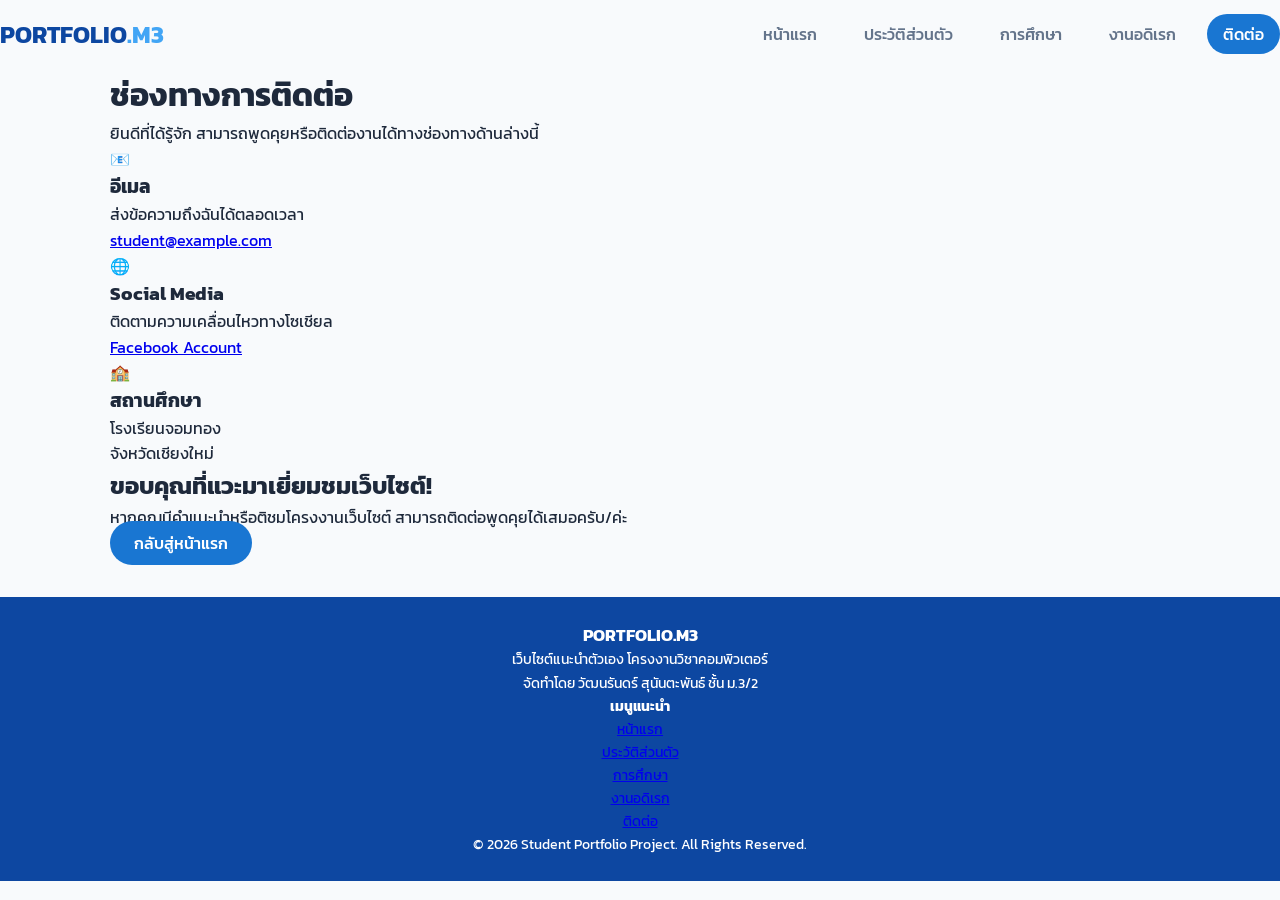
<file: contact.html>
<!DOCTYPE html>
<html lang="th">
<head>
    <meta charset="UTF-8">
    <meta name="viewport" content="width=device-width, initial-scale=1.0">
    <title>ติดต่อ | Student Portfolio</title>
    <link rel="stylesheet" href="style.css">
    <link rel="preconnect" href="https://fonts.googleapis.com">
    <link rel="preconnect" href="https://fonts.gstatic.com" crossorigin>
    <link href="https://fonts.googleapis.com/css2?family=Kanit:wght@300;400;500;600;700&display=swap" rel="stylesheet">
</head>
<body>

    <!-- Navigation Bar -->
    <header class="navbar-container">
        <nav class="navbar">
            <a href="index.html" class="logo">PORTFOLIO<span>.M3</span></a>
            <ul class="nav-menu">
                <li><a href="index.html" class="nav-link">หน้าแรก</a></li>
                <li><a href="profile.html" class="nav-link">ประวัติส่วนตัว</a></li>
                <li><a href="education.html" class="nav-link">การศึกษา</a></li>
                <li><a href="hobby.html" class="nav-link">งานอดิเรก</a></li>
                <li><a href="contact.html" class="nav-link active">ติดต่อ</a></li>
            </ul>
        </nav>
    </header>

    <main class="container">
        <div class="page-header">
            <h1>ช่องทางการติดต่อ</h1>
            <p>ยินดีที่ได้รู้จัก สามารถพูดคุยหรือติดต่องานได้ทางช่องทางด้านล่างนี้</p>
        </div>

        <section class="contact-grid">
            <div class="contact-card">
                <div class="contact-icon">📧</div>
                <h3>อีเมล</h3>
                <p>ส่งข้อความถึงฉันได้ตลอดเวลา</p>
                <a href="mailto:student@example.com" class="contact-button">student@example.com</a>
            </div>

            <div class="contact-card">
                <div class="contact-icon">🌐</div>
                <h3>Social Media</h3>
                <p>ติดตามความเคลื่อนไหวทางโซเชียล</p>
                <a href="https://facebook.com" target="_blank" class="contact-button">Facebook Account</a>
            </div>

            <div class="contact-card">
                <div class="contact-icon">🏫</div>
                <h3>สถานศึกษา</h3>
                <p>โรงเรียนจอมทอง</p>
                <span class="contact-info-text">จังหวัดเชียงใหม่</span>
            </div>
        </section>

        <!-- CTA Box -->
        <section class="cta-section">
            <h2>ขอบคุณที่แวะมาเยี่ยมชมเว็บไซต์!</h2>
            <p>หากคุณมีคำแนะนำหรือติชมโครงงานเว็บไซต์ สามารถติดต่อพูดคุยได้เสมอครับ/ค่ะ</p>
            <a href="index.html" class="btn btn-primary">กลับสู่หน้าแรก</a>
        </section>
    </main>

    <!-- Footer -->
    <footer class="footer">
        <div class="footer-container">
            <div class="footer-info">
                <h3>PORTFOLIO<span>.M3</span></h3>
                <p>เว็บไซต์แนะนำตัวเอง โครงงานวิชาคอมพิวเตอร์</p>
                <p>จัดทำโดย วัฒนรันดร์ สุนันตะพันธ์ ชั้น ม.3/2</p>
            </div>
            <div class="footer-links">
                <h4>เมนูแนะนำ</h4>
                <ul>
                    <li><a href="index.html">หน้าแรก</a></li>
                    <li><a href="profile.html">ประวัติส่วนตัว</a></li>
                    <li><a href="education.html">การศึกษา</a></li>
                    <li><a href="hobby.html">งานอดิเรก</a></li>
                    <li><a href="contact.html">ติดต่อ</a></li>
                </ul>
            </div>
        </div>
        <div class="footer-bottom">
            <p>&copy; 2026 Student Portfolio Project. All Rights Reserved.</p>
        </div>
    </footer>

</body>
</html>
</file>
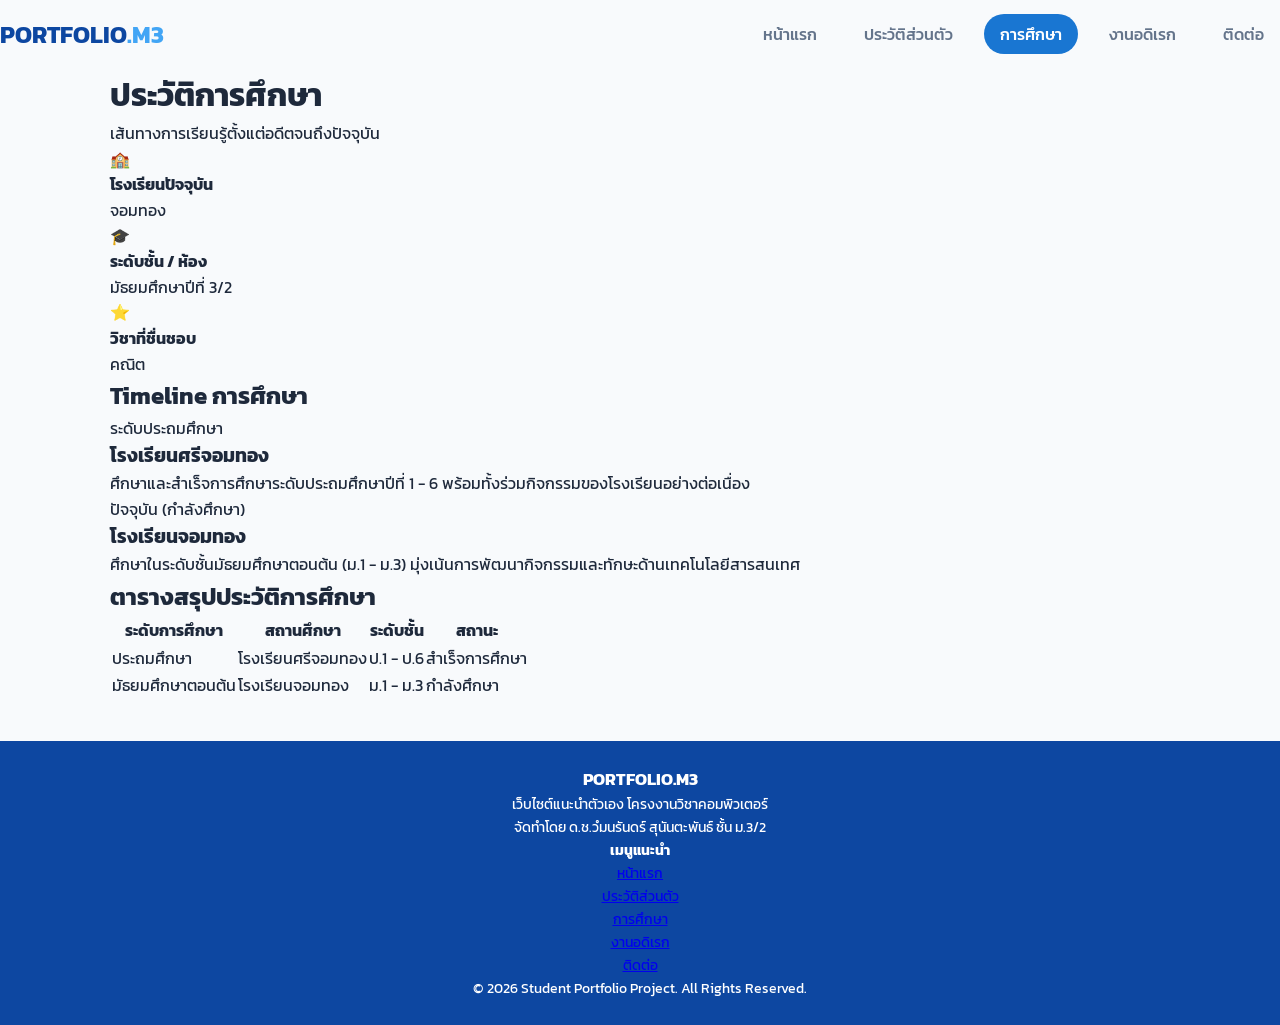
<file: education.html>
<!DOCTYPE html>
<html lang="th">
<head>
    <meta charset="UTF-8">
    <meta name="viewport" content="width=device-width, initial-scale=1.0">
    <title>ประวัติการศึกษา | Student Portfolio</title>
    <link rel="stylesheet" href="style.css">
    <link rel="preconnect" href="https://fonts.googleapis.com">
    <link rel="preconnect" href="https://fonts.gstatic.com" crossorigin>
    <link href="https://fonts.googleapis.com/css2?family=Kanit:wght@300;400;500;600;700&display=swap" rel="stylesheet">
</head>
<body>

    <!-- Navigation Bar -->
    <header class="navbar-container">
        <nav class="navbar">
            <a href="index.html" class="logo">PORTFOLIO<span>.M3</span></a>
            <ul class="nav-menu">
                <li><a href="index.html" class="nav-link">หน้าแรก</a></li>
                <li><a href="profile.html" class="nav-link">ประวัติส่วนตัว</a></li>
                <li><a href="education.html" class="nav-link active">การศึกษา</a></li>
                <li><a href="hobby.html" class="nav-link">งานอดิเรก</a></li>
                <li><a href="contact.html" class="nav-link">ติดต่อ</a></li>
            </ul>
        </nav>
    </header>

    <main class="container">
        <div class="page-header">
            <h1>ประวัติการศึกษา</h1>
            <p>เส้นทางการเรียนรู้ตั้งแต่อดีตจนถึงปัจจุบัน</p>
        </div>

        <!-- Highlight Cards -->
        <section class="edu-highlights">
            <div class="edu-card">
                <div class="edu-icon">🏫</div>
                <h4>โรงเรียนปัจจุบัน</h4>
                <p>จอมทอง</p>
            </div>
            <div class="edu-card">
                <div class="edu-icon">🎓</div>
                <h4>ระดับชั้น / ห้อง</h4>
                <p>มัธยมศึกษาปีที่ 3/2</p>
            </div>
            <div class="edu-card">
                <div class="edu-icon">⭐</div>
                <h4>วิชาที่ชื่นชอบ</h4>
                <p>คณิต</p>
            </div>
        </section>

        <!-- Timeline Section -->
        <section class="timeline-section">
            <h2 class="section-title">Timeline การศึกษา</h2>
            <div class="timeline">
                <div class="timeline-item">
                    <div class="timeline-dot"></div>
                    <div class="timeline-content">
                        <span class="timeline-date">ระดับประถมศึกษา</span>
                        <h3>โรงเรียนศรีจอมทอง</h3>
                        <p>ศึกษาและสำเร็จการศึกษาระดับประถมศึกษาปีที่ 1 - 6 พร้อมทั้งร่วมกิจกรรมของโรงเรียนอย่างต่อเนื่อง</p>
                    </div>
                </div>

                <div class="timeline-item">
                    <div class="timeline-dot"></div>
                    <div class="timeline-content">
                        <span class="timeline-date">ปัจจุบัน (กำลังศึกษา)</span>
                        <h3>โรงเรียนจอมทอง</h3>
                        <p>ศึกษาในระดับชั้นมัธยมศึกษาตอนต้น (ม.1 - ม.3) มุ่งเน้นการพัฒนากิจกรรมและทักษะด้านเทคโนโลยีสารสนเทศ</p>
                    </div>
                </div>
            </div>
        </section>

        <!-- Education Table Section -->
        <section class="table-section">
            <h2 class="section-title">ตารางสรุปประวัติการศึกษา</h2>
            <div class="table-responsive">
                <table class="styled-table">
                    <thead>
                        <tr>
                            <th>ระดับการศึกษา</th>
                            <th>สถานศึกษา</th>
                            <th>ระดับชั้น</th>
                            <th>สถานะ</th>
                        </tr>
                    </thead>
                    <tbody>
                        <tr>
                            <td>ประถมศึกษา</td>
                            <td>โรงเรียนศรีจอมทอง</td>
                            <td>ป.1 - ป.6</td>
                            <td><span class="status-badge status-completed">สำเร็จการศึกษา</span></td>
                        </tr>
                        <tr>
                            <td>มัธยมศึกษาตอนต้น</td>
                            <td>โรงเรียนจอมทอง</td>
                            <td>ม.1 - ม.3</td>
                            <td><span class="status-badge status-current">กำลังศึกษา</span></td>
                        </tr>
                    </tbody>
                </table>
            </div>
        </section>
    </main>

    <!-- Footer -->
    <footer class="footer">
        <div class="footer-container">
            <div class="footer-info">
                <h3>PORTFOLIO<span>.M3</span></h3>
                <p>เว็บไซต์แนะนำตัวเอง โครงงานวิชาคอมพิวเตอร์</p>
                <p>จัดทำโดย ด.ช.วํมนรันดร์ สุนันตะพันธ์ ชั้น ม.3/2</p>
            </div>
            <div class="footer-links">
                <h4>เมนูแนะนำ</h4>
                <ul>
                    <li><a href="index.html">หน้าแรก</a></li>
                    <li><a href="profile.html">ประวัติส่วนตัว</a></li>
                    <li><a href="education.html">การศึกษา</a></li>
                    <li><a href="hobby.html">งานอดิเรก</a></li>
                    <li><a href="contact.html">ติดต่อ</a></li>
                </ul>
            </div>
        </div>
        <div class="footer-bottom">
            <p>&copy; 2026 Student Portfolio Project. All Rights Reserved.</p>
        </div>
    </footer>

</body>
</html>
</file>
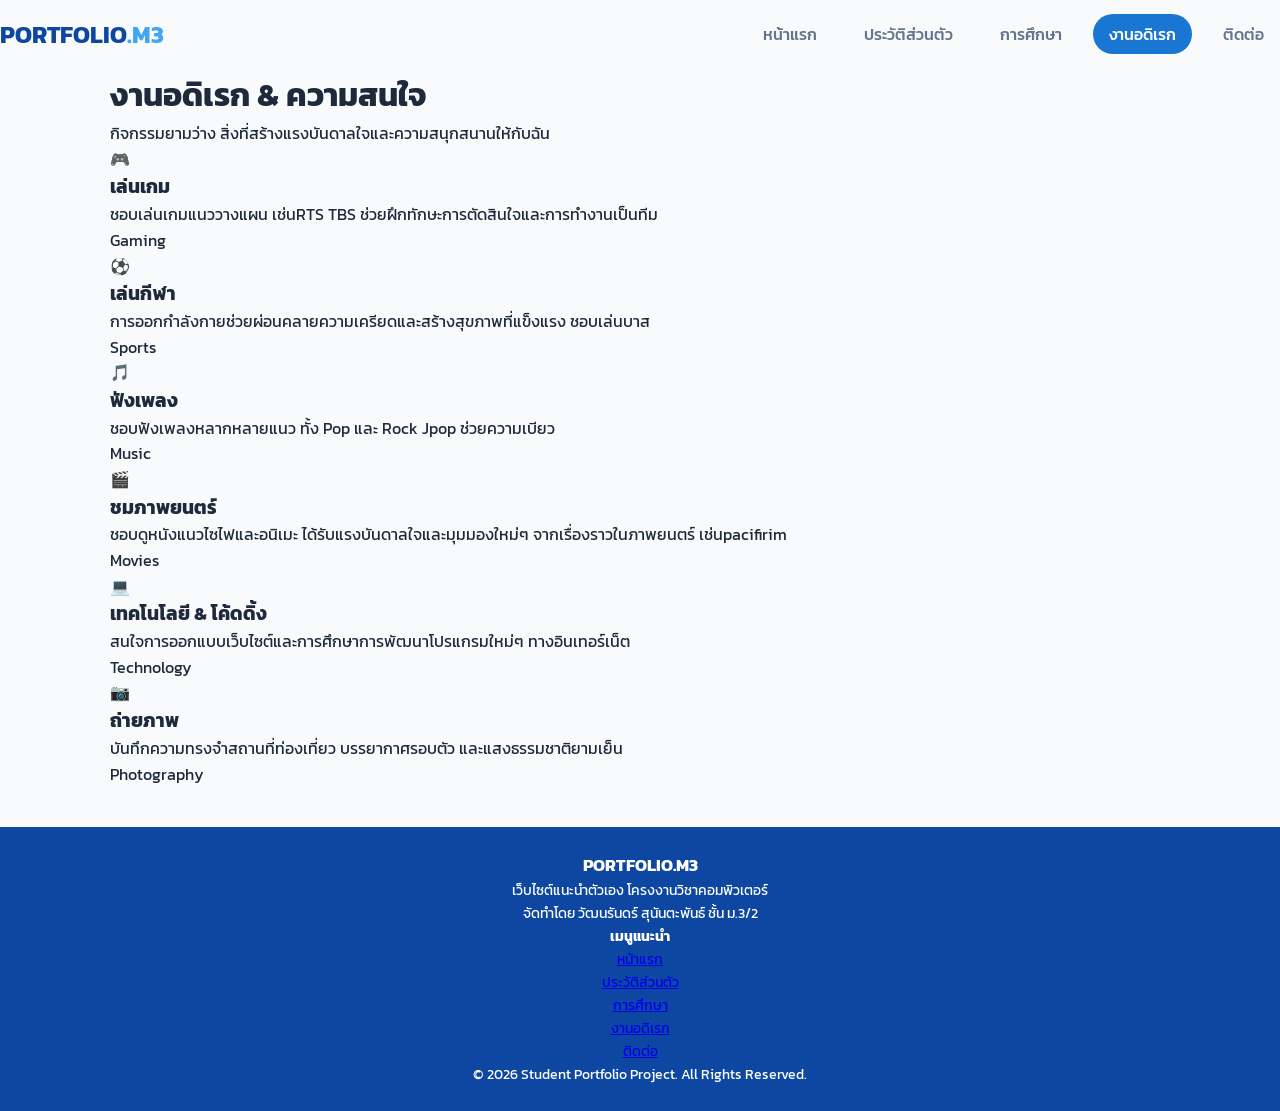
<file: hobby.html>
<!DOCTYPE html>
<html lang="th">
<head>
    <meta charset="UTF-8">
    <meta name="viewport" content="width=device-width, initial-scale=1.0">
    <title>งานอดิเรก | Student Portfolio</title>
    <link rel="stylesheet" href="style.css">
    <link rel="preconnect" href="https://fonts.googleapis.com">
    <link rel="preconnect" href="https://fonts.gstatic.com" crossorigin>
    <link href="https://fonts.googleapis.com/css2?family=Kanit:wght@300;400;500;600;700&display=swap" rel="stylesheet">
</head>
<body>

    <!-- Navigation Bar -->
    <header class="navbar-container">
        <nav class="navbar">
            <a href="index.html" class="logo">PORTFOLIO<span>.M3</span></a>
            <ul class="nav-menu">
                <li><a href="index.html" class="nav-link">หน้าแรก</a></li>
                <li><a href="profile.html" class="nav-link">ประวัติส่วนตัว</a></li>
                <li><a href="education.html" class="nav-link">การศึกษา</a></li>
                <li><a href="hobby.html" class="nav-link active">งานอดิเรก</a></li>
                <li><a href="contact.html" class="nav-link">ติดต่อ</a></li>
            </ul>
        </nav>
    </header>

    <main class="container">
        <div class="page-header">
            <h1>งานอดิเรก & ความสนใจ</h1>
            <p>กิจกรรมยามว่าง สิ่งที่สร้างแรงบันดาลใจและความสนุกสนานให้กับฉัน</p>
        </div>

        <section class="hobby-grid">
            <!-- Card 1 -->
            <div class="hobby-card">
                <div class="hobby-icon-bg">🎮</div>
                <h3>เล่นเกม</h3>
                <p>ชอบเล่นเกมแนววางแผน เช่นRTS TBS ช่วยฝึกทักษะการตัดสินใจและการทำงานเป็นทีม</p>
                <span class="hobby-tag">Gaming</span>
            </div>

            <!-- Card 2 -->
            <div class="hobby-card">
                <div class="hobby-icon-bg">⚽</div>
                <h3> เล่นกีฬา</h3>
                <p>การออกกำลังกายช่วยผ่อนคลายความเครียดและสร้างสุขภาพที่แข็งแรง ชอบเล่นบาส</p>
                <span class="hobby-tag">Sports</span>
            </div>

            <!-- Card 3 -->
            <div class="hobby-card">
                <div class="hobby-icon-bg">🎵</div>
                <h3>ฟังเพลง</h3>
                <p>ชอบฟังเพลงหลากหลายแนว ทั้ง Pop และ Rock Jpop ช่วยความเบียว</p>
                <span class="hobby-tag">Music</span>
            </div>

            <!-- Card 4 -->
            <div class="hobby-card">
                <div class="hobby-icon-bg">🎬</div>
                <h3>ชมภาพยนตร์</h3>
                <p>ชอบดูหนังแนวไซไฟและอนิเมะ ได้รับแรงบันดาลใจและมุมมองใหม่ๆ จากเรื่องราวในภาพยนตร์  เช่นpacifirim</p>
                <span class="hobby-tag">Movies</span>
            </div>

            <!-- Card 5 -->
            <div class="hobby-card">
                <div class="hobby-icon-bg">💻</div>
                <h3>เทคโนโลยี & โค้ดดิ้ง</h3>
                <p>สนใจการออกแบบเว็บไซต์และการศึกษาการพัฒนาโปรแกรมใหม่ๆ ทางอินเทอร์เน็ต</p>
                <span class="hobby-tag">Technology</span>
            </div>

            <!-- Card 6 -->
            <div class="hobby-card">
                <div class="hobby-icon-bg">📷</div>
                <h3>ถ่ายภาพ</h3>
                <p>บันทึกความทรงจำสถานที่ท่องเที่ยว บรรยากาศรอบตัว และแสงธรรมชาติยามเย็น</p>
                <span class="hobby-tag">Photography</span>
            </div>
        </section>
    </main>

    <!-- Footer -->
    <footer class="footer">
        <div class="footer-container">
            <div class="footer-info">
                <h3>PORTFOLIO<span>.M3</span></h3>
                <p>เว็บไซต์แนะนำตัวเอง โครงงานวิชาคอมพิวเตอร์</p>
                <p>จัดทำโดย วัฒนรันดร์ สุนันตะพันธ์ ชั้น ม.3/2</p>
            </div>
            <div class="footer-links">
                <h4>เมนูแนะนำ</h4>
                <ul>
                    <li><a href="index.html">หน้าแรก</a></li>
                    <li><a href="profile.html">ประวัติส่วนตัว</a></li>
                    <li><a href="education.html">การศึกษา</a></li>
                    <li><a href="hobby.html">งานอดิเรก</a></li>
                    <li><a href="contact.html">ติดต่อ</a></li>
                </ul>
            </div>
        </div>
        <div class="footer-bottom">
            <p>&copy; 2026 Student Portfolio Project. All Rights Reserved.</p>
        </div>
    </footer>

</body>
</html>

</body>
</html>
</file>
<file: style.css>
/* --- Global Styles & Reset --- */
* {
    margin: 0;
    padding: 0;
    box-sizing: border-box;
}

body {
    font-family: 'Kanit', sans-serif;
    background-color: #F8FAFC;
    color: #1E293B;
    line-height: 1.6;
}

/* จัดระเบียบเนื้อหาให้อยู่ตรงกลางหน้าจอ */
.container {
    max-width: 1100px;
    margin: 0 auto;
    padding: 0 20px;
}

/* --- Navbar Styles --- */
.navbar-wrapper {
    background: #FFFFFF;
    box-shadow: 0 2px 10px rgba(0, 0, 0, 0.05);
    position: sticky;
    top: 0;
    z-index: 100;
}

.navbar {
    display: flex;
    justify-content: space-between;
    align-items: center;
    height: 70px;
}

.logo {
    font-size: 1.5rem;
    font-weight: 700;
    color: #0D47A1;
    text-decoration: none;
}

.logo span {
    color: #42A5F5;
}

.nav-menu {
    display: flex;
    list-style: none;
    gap: 15px;
}

.nav-link {
    text-decoration: none;
    color: #64748B;
    font-weight: 500;
    padding: 8px 16px;
    border-radius: 20px;
    transition: all 0.3s ease;
}

.nav-link:hover, .nav-link.active {
    background-color: #1976D2;
    color: #FFFFFF;
}

/* --- Hero Section --- */
.hero {
    display: flex;
    align-items: center;
    justify-content: space-between;
    gap: 40px;
    padding: 60px 0;
}

.hero-text {
    flex: 1;
}

.badge {
    background-color: #E3F2FD;
    color: #1976D2;
    padding: 4px 12px;
    border-radius: 12px;
    font-size: 0.85rem;
    font-weight: 600;
}

.hero-text h1 {
    font-size: 2.5rem;
    margin: 15px 0;
    line-height: 1.2;
}

.hero-text h1 span {
    color: #1976D2;
}

.hero-text p {
    color: #64748B;
    margin-bottom: 25px;
    font-size: 1.05rem;
}

.hero-btns {
    display: flex;
    gap: 15px;
}

.btn {
    text-decoration: none;
    padding: 10px 24px;
    border-radius: 25px;
    font-weight: 500;
    transition: all 0.3s ease;
}

.btn-primary {
    background-color: #1976D2;
    color: #FFFFFF;
}

.btn-primary:hover {
    background-color: #0D47A1;
}

.btn-secondary {
    border: 2px solid #1976D2;
    color: #1976D2;
}

.btn-secondary:hover {
    background-color: #E3F2FD;
}

.hero-image img {
    width: 320px;
    height: 320px;
    border-radius: 20px;
    object-fit: cover;
    box-shadow: 0 15px 30px rgba(25, 118, 210, 0.15);
}

/* --- Card Grid Section --- */
.card-grid {
    display: grid;
    grid-template-columns: repeat(auto-fit, minmax(280px, 1fr));
    gap: 25px;
    margin-bottom: 60px;
}

.card {
    background: #FFFFFF;
    padding: 30px;
    border-radius: 16px;
    border: 1px solid #E2E8F0;
    transition: all 0.3s ease;
}

.card:hover {
    transform: translateY(-5px);
    box-shadow: 0 10px 20px rgba(13, 71, 161, 0.08);
    border-color: #90CAF9;
}

.card-icon {
    font-size: 2.2rem;
    margin-bottom: 15px;
}

.card h3 {
    color: #0D47A1;
    margin-bottom: 10px;
}

.card p {
    color: #64748B;
    font-size: 0.95rem;
    margin-bottom: 15px;
}

.link-text {
    color: #1976D2;
    text-decoration: none;
    font-weight: 600;
}

/* --- Footer --- */
.footer {
    background-color: #0D47A1;
    color: #FFFFFF;
    padding: 25px 0;
    text-align: center;
    font-size: 0.9rem;
    margin-top: 40px;
}

/* --- Responsive (Mobile View) --- */
@media (max-width: 768px) {
    .navbar {
        flex-direction: column;
        height: auto;
        padding: 15px 0;
        gap: 15px;
    }

    .hero {
        flex-direction: column-reverse;
        text-align: center;
        padding: 30px 0;
    }

    .hero-image img {
        width: 250px;
        height: 250px;
    }

    .hero-btns {
        justify-content: center;
    }
}
</file>
